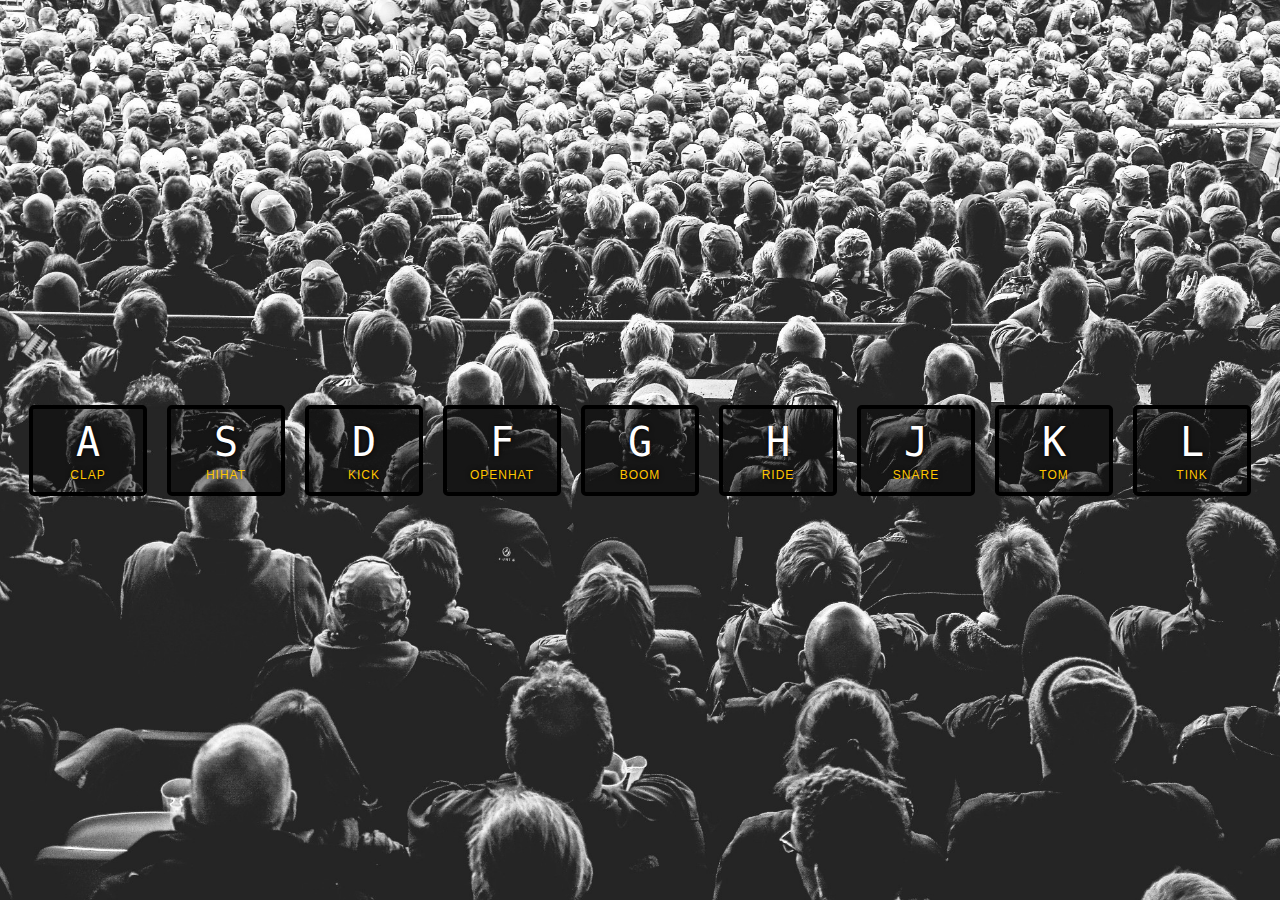
<file: 01 - Drum Kit/index.html>
<!DOCTYPE html>
<html lang="en">
<head>
  <meta charset="UTF-8">
  <title>JS Drum Kit</title>
  <link rel="stylesheet" href="style.css">
</head>
<body>

  <div class="keys">
    <div data-key="65" class="key">
      <kbd>A</kbd>
      <span class="sound">clap</span>
    </div>
    <div data-key="83" class="key">
      <kbd>S</kbd>
      <span class="sound">hihat</span>
    </div>
    <div data-key="68" class="key">
      <kbd>D</kbd>
      <span class="sound">kick</span>
    </div>
    <div data-key="70" class="key">
      <kbd>F</kbd>
      <span class="sound">openhat</span>
    </div>
    <div data-key="71" class="key">
      <kbd>G</kbd>
      <span class="sound">boom</span>
    </div>
    <div data-key="72" class="key">
      <kbd>H</kbd>
      <span class="sound">ride</span>
    </div>
    <div data-key="74" class="key">
      <kbd>J</kbd>
      <span class="sound">snare</span>
    </div>
    <div data-key="75" class="key">
      <kbd>K</kbd>
      <span class="sound">tom</span>
    </div>
    <div data-key="76" class="key">
      <kbd>L</kbd>
      <span class="sound">tink</span>
    </div>
  </div>

  <audio data-key="65" src="sounds/clap.wav"></audio>
  <audio data-key="83" src="sounds/hihat.wav"></audio>
  <audio data-key="68" src="sounds/kick.wav"></audio>
  <audio data-key="70" src="sounds/openhat.wav"></audio>
  <audio data-key="71" src="sounds/boom.wav"></audio>
  <audio data-key="72" src="sounds/ride.wav"></audio>
  <audio data-key="74" src="sounds/snare.wav"></audio>
  <audio data-key="75" src="sounds/tom.wav"></audio>
  <audio data-key="76" src="sounds/tink.wav"></audio>
  
  <script src="script.js"></script>

</body>
</html>
</file>
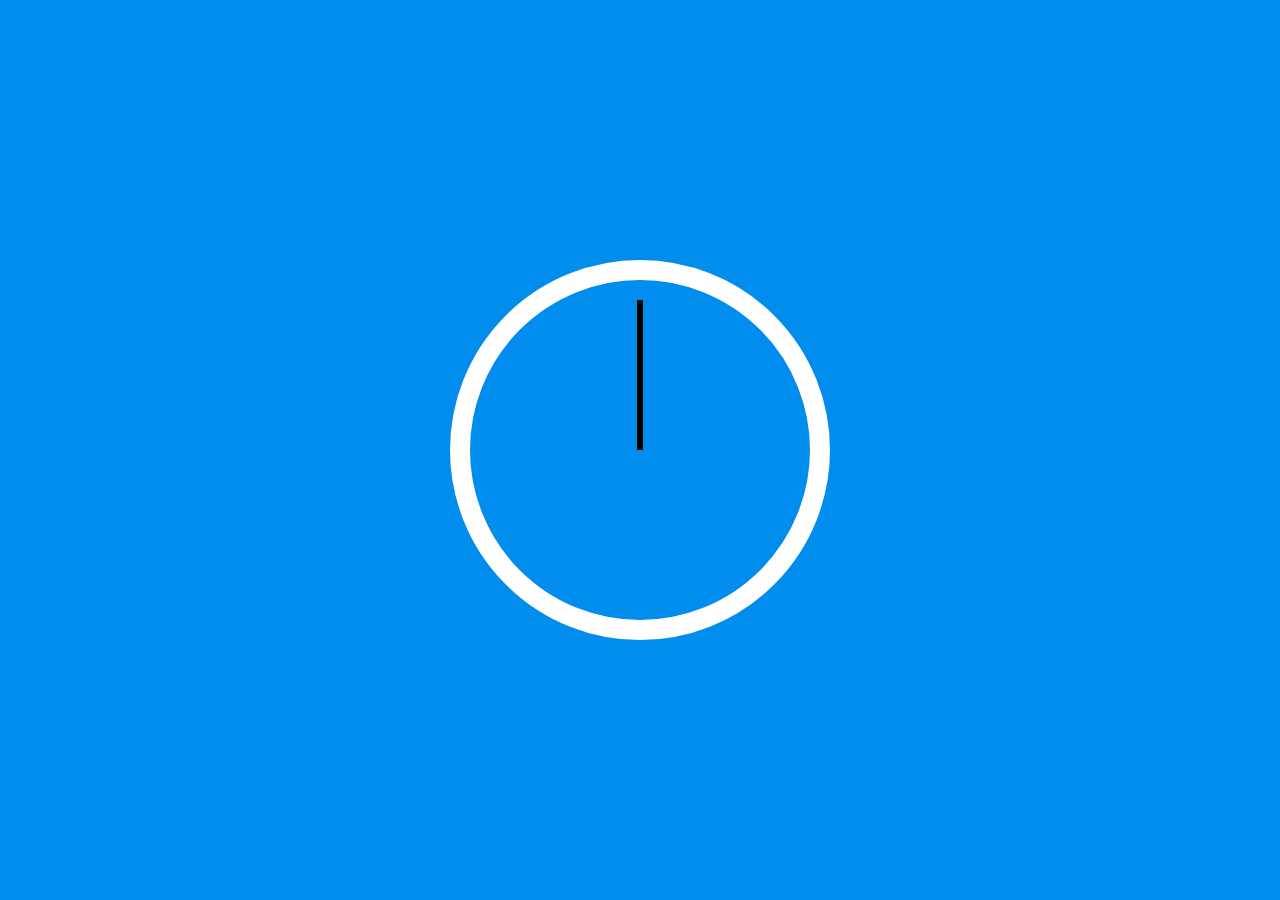
<file: 02 - CSS + JS Clock/index.html>
<!DOCTYPE html>
<html lang="en">
<head>
  <meta charset="UTF-8">
  <title>JS + CSS Clock</title>
  <link rel="stylesheet" href="styles.css">
</head>
<body>

    <div class="clock">
      <div class="clock-face">
        <div class="hand hour-hand"></div>
        <div class="hand min-hand"></div>
        <div class="hand second-hand"></div>
      </div>
    </div>

  <script src="script.js"></script>
</body>
</html>
</file>
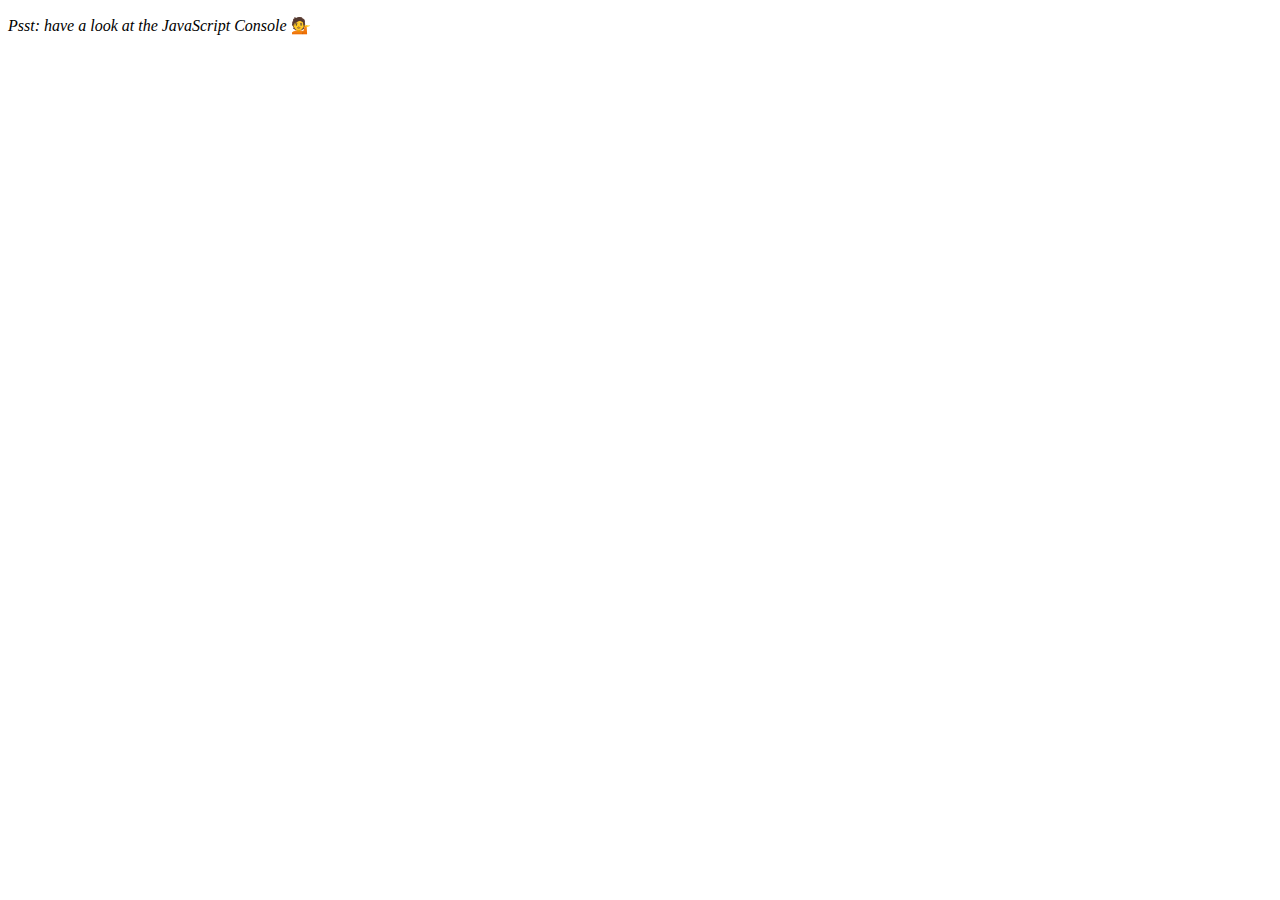
<file: 04 - Array Cardio/index.html>
<!DOCTYPE html>
<html lang="en">
<head>
  <meta charset="UTF-8">
  <title>Array Cardio 💪</title>
</head>
<body>
  <p><em>Psst: have a look at the JavaScript Console</em> 💁</p>
  <script src="script.js"></script>
</body>
</html>
</file>
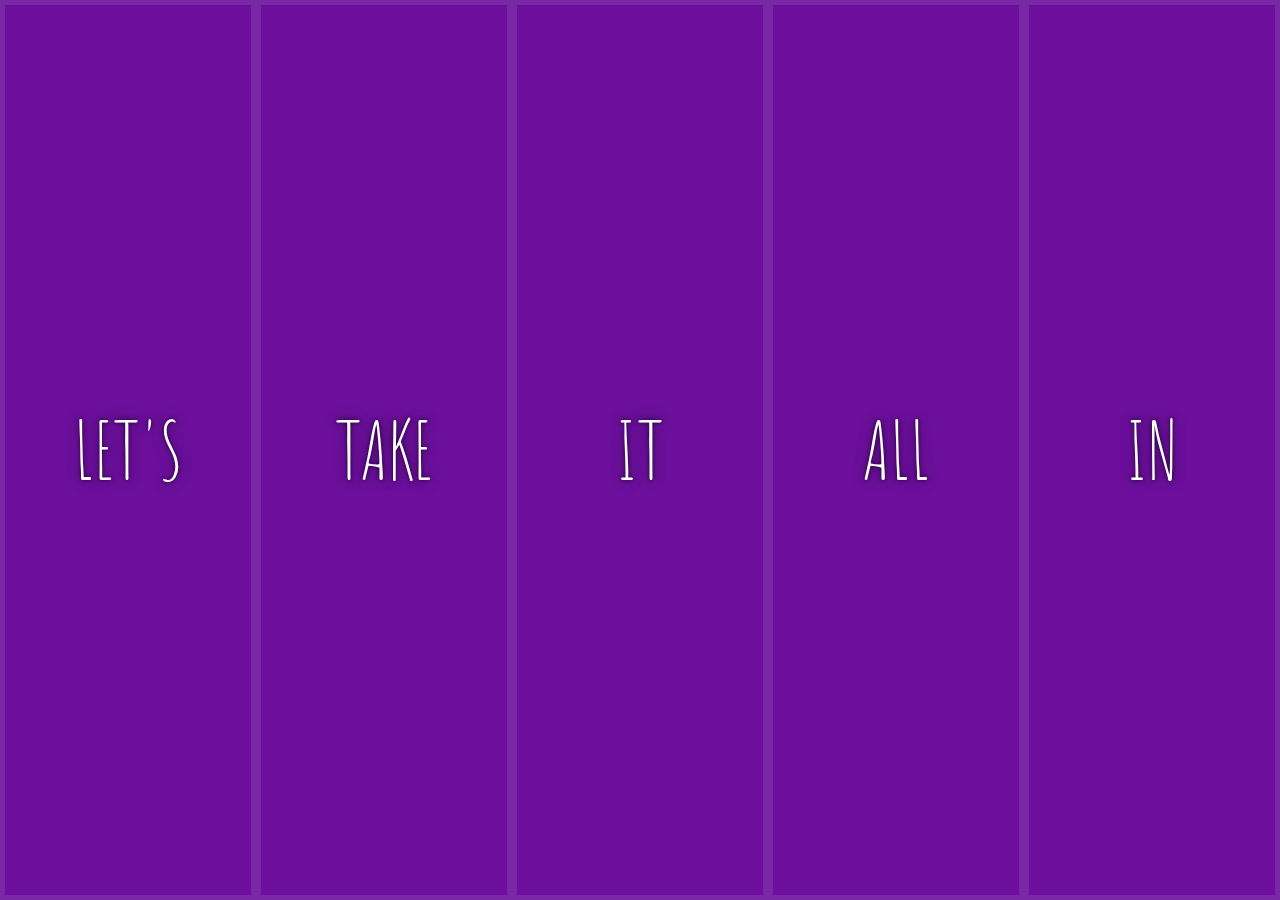
<file: 05 - Flex Panel/index.html>
<!DOCTYPE html>
<html lang="en">
<head>
  <meta charset="UTF-8">
  <title>Flex Panels 💪</title>
  <link href='https://fonts.googleapis.com/css?family=Amatic+SC' rel='stylesheet' type='text/css'>
  <link rel="stylesheet" href="style.css">
</head>
<body>
  
  <div class="panels">
    <div class="panel panel1">
      <p>Hey</p>
      <p>Let's</p>
      <p>Dance</p>
    </div>
    <div class="panel panel2">
      <p>Give</p>
      <p>Take</p>
      <p>Receive</p>
    </div>
    <div class="panel panel3">
      <p>Experience</p>
      <p>It</p>
      <p>Today</p>
    </div>
    <div class="panel panel4">
      <p>Give</p>
      <p>All</p>
      <p>You can</p>
    </div>
    <div class="panel panel5">
      <p>Life</p>
      <p>In</p>
      <p>Motion</p>
    </div>
  </div>

  <script src="script.js"></script>
</body>
</html>
</file>
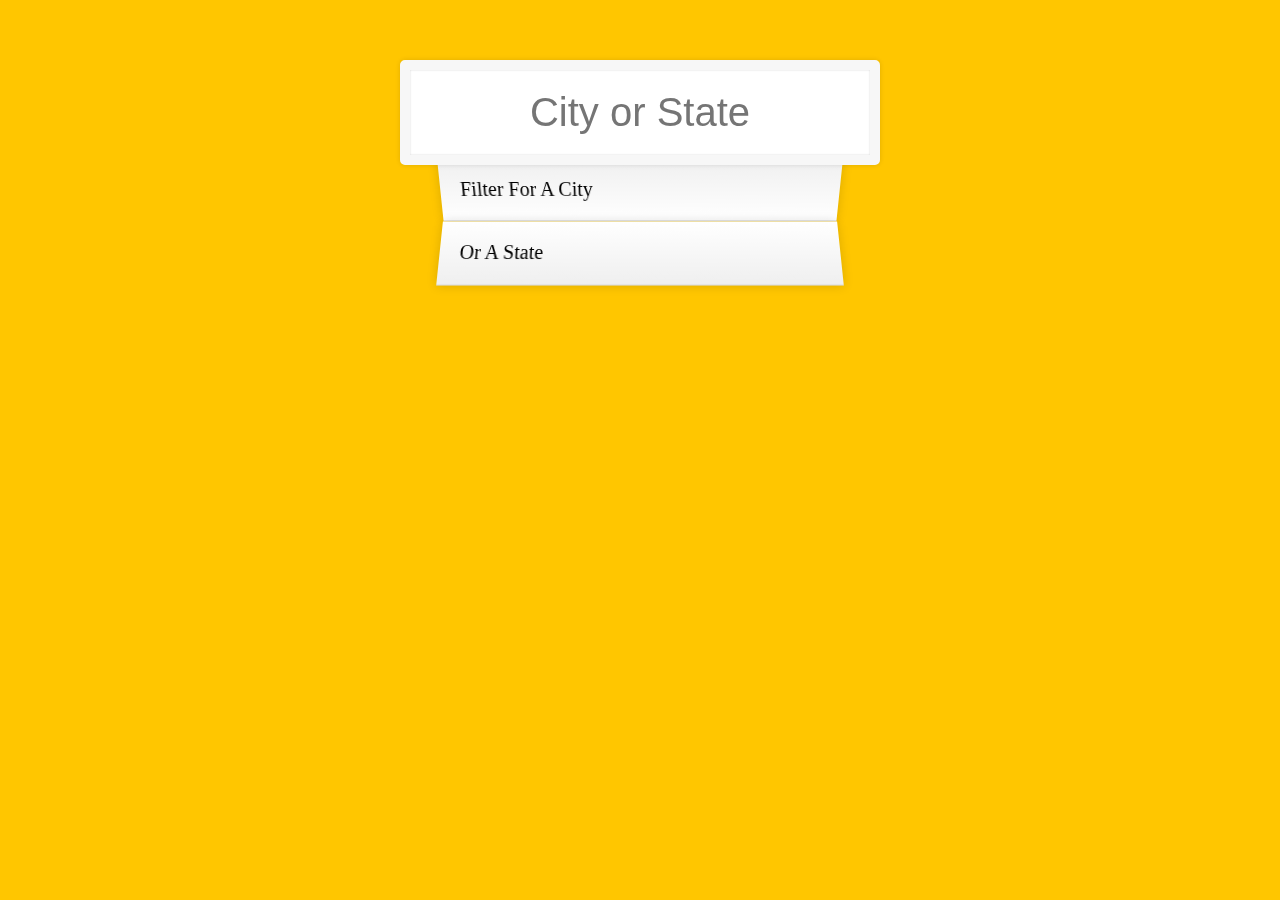
<file: 06 - Ajax Type Ahead/index.html>
<!DOCTYPE html>
<html lang="en">
<head>
  <meta charset="UTF-8">
  <title>Type Ahead 👀</title>
  <link rel="stylesheet" href="style.css">
</head>
<body>

  <form class="search-form">
    <input type="text" class="search" placeholder="City or State">
    <ul class="suggestions">
      <li>Filter for a city</li>
      <li>or a state</li>
    </ul>
  </form>

  <script src="script.js"></script>
</body>
</html>
</file>
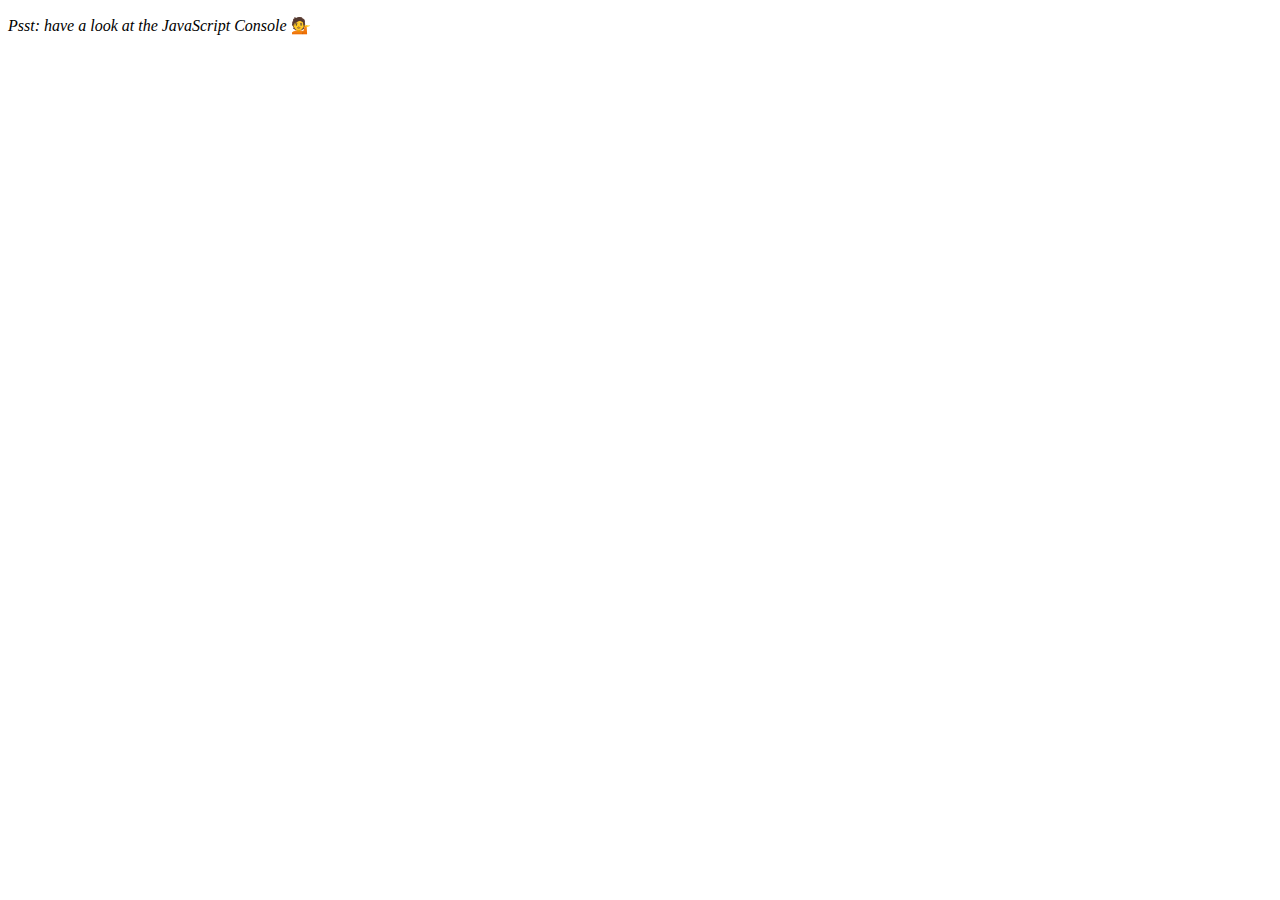
<file: 07 - Array Cardio 2/index.html>
<!DOCTYPE html>
<html lang="en">
<head>
  <meta charset="UTF-8">
  <title>Array Cardio 💪💪</title>
</head>
<body>
  <p><em>Psst: have a look at the JavaScript Console</em> 💁</p>

  <script src="script.js"></script>
</body>
</html>
</file>
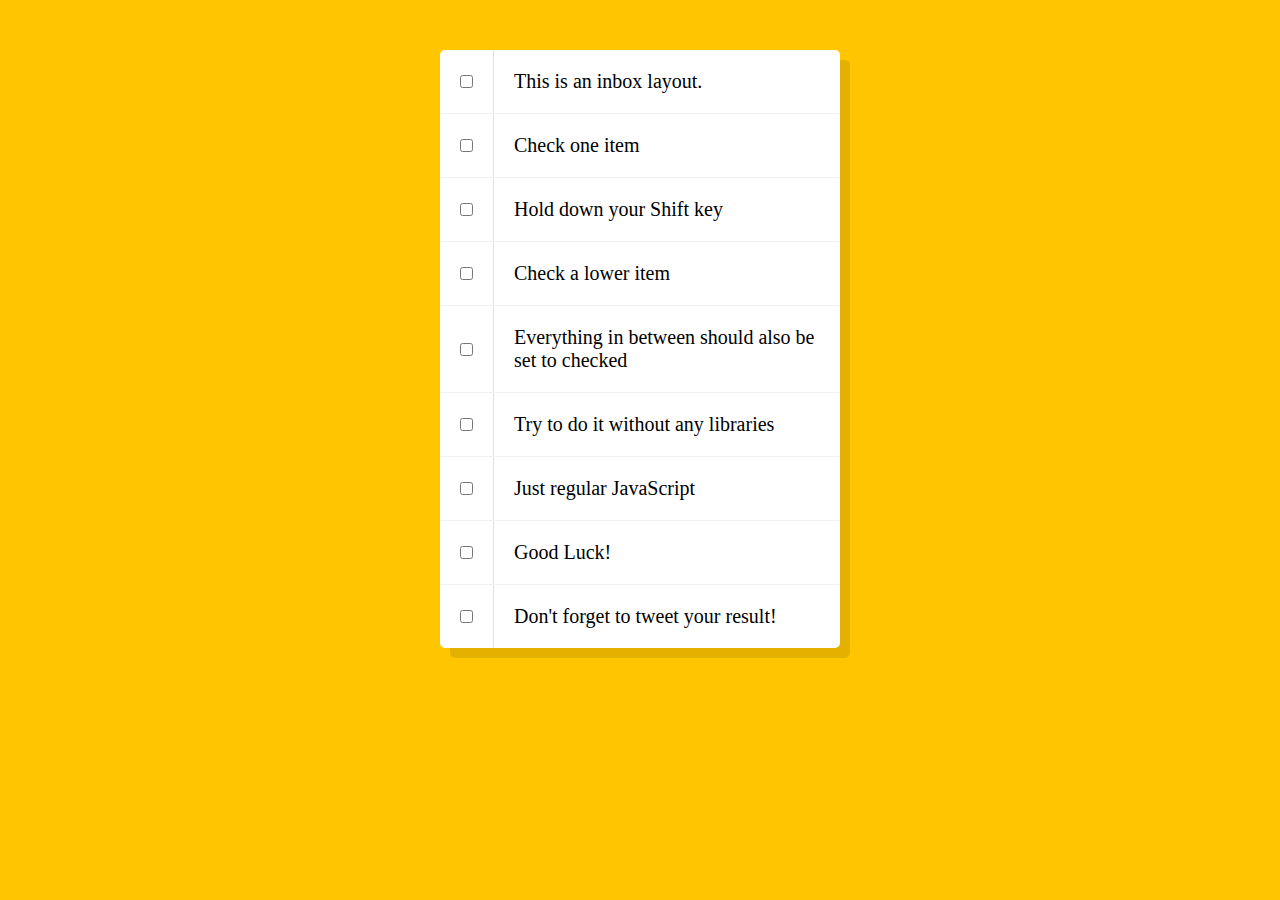
<file: 10 - Check Multiple Holding Shift/index.html>
<!DOCTYPE html>
<html lang="en">
<head>
  <meta charset="UTF-8">
  <title>Hold Shift to Check Multiple Checkboxes</title>
  <link rel="stylesheet" href="style.css">
</head>
<body>
  <!--
  The following is a common layout you would see in an email client.
  When a user clicks a checkbox, holds Shift, and then clicks another checkbox a few rows down, all the checkboxes inbetween those two checkboxes should be checked.
  -->

  <div class="inbox">
    <div class="item">
      <input type="checkbox">
      <p>This is an inbox layout.</p>
    </div>
    <div class="item">
      <input type="checkbox">
      <p>Check one item</p>
    </div>
    <div class="item">
      <input type="checkbox">
      <p>Hold down your Shift key</p>
    </div>
    <div class="item">
      <input type="checkbox">
      <p>Check a lower item</p>
    </div>
    <div class="item">
      <input type="checkbox">
      <p>Everything in between should also be set to checked</p>
    </div>
    <div class="item">
      <input type="checkbox">
      <p>Try to do it without any libraries</p>
    </div>
    <div class="item">
      <input type="checkbox">
      <p>Just regular JavaScript</p>
    </div>
    <div class="item">
      <input type="checkbox">
      <p>Good Luck!</p>
    </div>
    <div class="item">
      <input type="checkbox">
      <p>Don't forget to tweet your result!</p>
    </div>
  </div>
  <script src="script.js"></script>
</body>
</html>
</file>
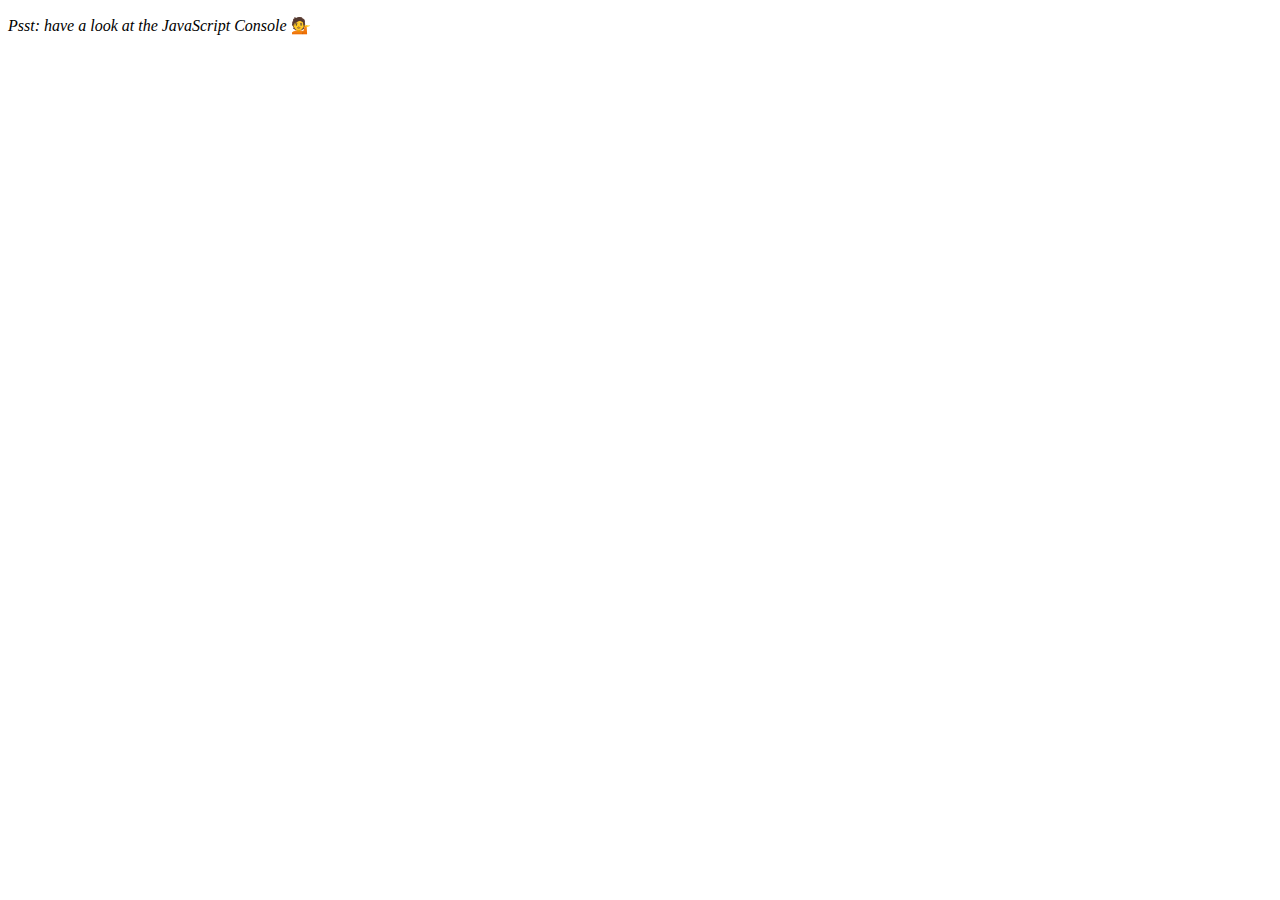
<file: 14 - JavaScript Reference vs Copy/index.html>
<!DOCTYPE html>
<html lang="en">
<head>
  <meta charset="UTF-8">
  <title>JS Reference VS Copy</title>
</head>
<body>
  <p><em>Psst: have a look at the JavaScript Console</em> 💁</p>
  
<script src="scripts.js"></script>

</body>
</html>
</file>
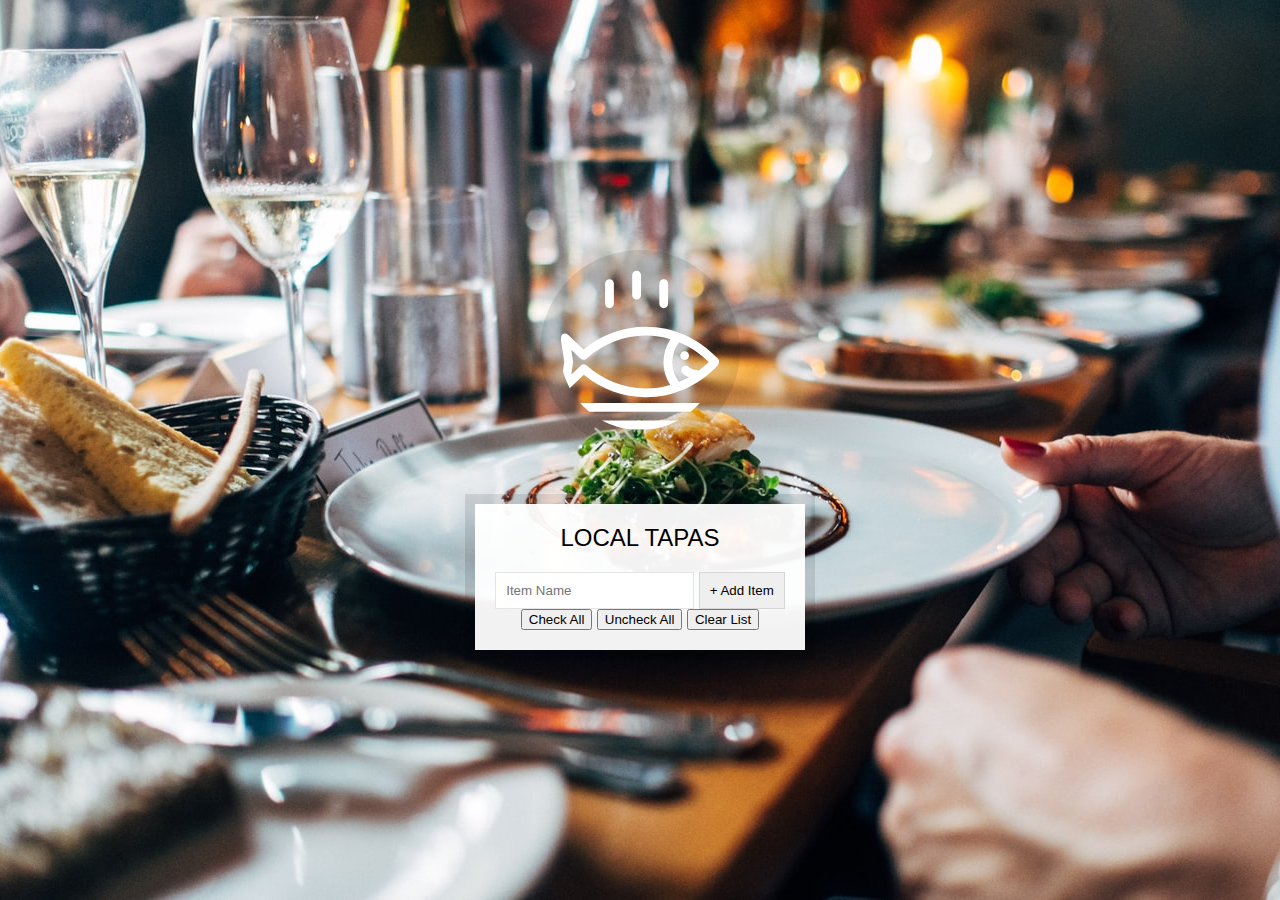
<file: 15 - LocalStorage and Events/index.html>
<!DOCTYPE html>
<html lang="en">

<head>
  <meta charset="UTF-8">
  <title>LocalStorage</title>
  <link rel="stylesheet" href="style.css">
</head>

<body>
  <!--
      Fish SVG Cred:
      https://thenounproject.com/search/?q=fish&i=589236
   -->

  <svg xmlns="http://www.w3.org/2000/svg" xmlns:xlink="http://www.w3.org/1999/xlink" version="1.1" x="0px" y="0px"
    viewBox="0 0 512 512" enable-background="new 0 0 512 512" xml:space="preserve">
    <g>
      <path
        d="M495.9,425.3H16.1c-5.2,0-10.1,2.9-12.5,7.6c-2.4,4.7-2.1,10.3,0.9,14.6l39,56.4c2.6,3.8,7,6.1,11.6,6.1h401.7   c4.6,0,9-2.3,11.6-6.1l39-56.4c3-4.3,3.3-9.9,0.9-14.6C506,428.2,501.1,425.3,495.9,425.3z M449.4,481.8H62.6L43,453.6H469   L449.4,481.8z" />
      <path
        d="M158.3,122c7.8,0,14.1-6.3,14.1-14.1V43.4c0-7.8-6.3-14.1-14.1-14.1c-7.8,0-14.1,6.3-14.1,14.1v64.5   C144.2,115.7,150.5,122,158.3,122z" />
      <path
        d="M245.1,94.7c7.8,0,14.1-6.3,14.1-14.1V16.1c0-7.8-6.3-14.1-14.1-14.1C237.3,2,231,8.3,231,16.1v64.5   C231,88.4,237.3,94.7,245.1,94.7z" />
      <path
        d="M331.9,122c7.8,0,14.1-6.3,14.1-14.1V43.4c0-7.8-6.3-14.1-14.1-14.1s-14.1,6.3-14.1,14.1v64.5   C317.8,115.7,324.1,122,331.9,122z" />
      <path
        d="M9.6,385.2c5.3,2.8,11.8,1.9,16.2-2.2l50.6-47.7c56.7,46.5,126.6,71.9,198.3,71.9c0,0,0,0,0,0   c87.5,0,169.7-36.6,231.4-103.2c5-5.4,5-13.8,0-19.2c-61.8-66.5-144-103.2-231.4-103.2c-72,0-142.2,25.6-199,72.5l-50-47.1   c-4.4-4.1-10.9-5-16.2-2.2c-5.3,2.8-8.3,8.7-7.4,14.6l11.6,75L2.2,370.6C1.3,376.5,4.2,382.4,9.6,385.2z M380.9,230.8   c34.9,14.3,67.2,35.7,95.3,63.6c-10.1,10-20.8,19.2-31.9,27.5c-22.4-3.3-29.6-8.8-30.7-9.7c-4-5.7-11.8-7.7-18.1-4.4   c-6.9,3.6-9.5,12.2-5.9,19.1c1.9,3.5,7.3,10.3,22.4,16c-10.1,5.7-20.5,10.7-31.1,15.1C352.4,320.2,352.4,268.6,380.9,230.8z    M36.3,255.6l29.4,27.7c5.3,5,13.6,5.1,19.1,0.3c53.2-47.6,120.7-73.7,190-73.7c26.9,0,53.2,3.9,78.5,11.3   c-29.3,44.6-29.3,102,0,146.6c-25.3,7.4-51.6,11.3-78.5,11.3c-69,0-136.3-26-189.4-73.2c-2.7-2.4-13.4-6.3-19.1,0.3l-30.1,28.3   l5.7-40C42.2,293,36.3,255.6,36.3,255.6z" />
      <circle cx="398.8" cy="273.8" r="14.1" />
    </g>
  </svg>

  <div class="wrapper">
    <h2>LOCAL TAPAS</h2>
    <p></p>
    <ul class="plates">
      <li>Loading Tapas...</li>
    </ul>
    <form class="add-items">
      <input type="text" name="item" placeholder="Item Name" required>
      <input type="submit" value="+ Add Item">
    </form>
    <button class="check-all" type="submit" value="Check All">Check All </button>
    <button class="uncheck-all" type="submit" value="Uncheck All">Uncheck All </button>
    <button class="clear-list" type="submit" value="Clear All">Clear List</button>
  </div>

  <script src="scripts.js"></script>
</body>

</html>
</file>
<file: 01 - Drum Kit/style.css>
html {
  font-size: 10px;
  background: url('./background.jpg') bottom center;
  background-size: cover;
}

body,html {
  margin: 0;
  padding: 0;
  font-family: sans-serif;
}

.keys {
  display: flex;
  flex: 1;
  min-height: 100vh;
  align-items: center;
  justify-content: center;
}

.key {
  border: .4rem solid black;
  border-radius: .5rem;
  margin: 1rem;
  font-size: 1.5rem;
  padding: 1rem .5rem;
  transition: all .07s ease;
  width: 10rem;
  text-align: center;
  color: white;
  background: rgba(0,0,0,0.4);
  text-shadow: 0 0 .5rem black;
}

.playing {
  transform: scale(1.1);
  border-color: #ffc600;
  box-shadow: 0 0 1rem #ffc600;
}

kbd {
  display: block;
  font-size: 4rem;
}

.sound {
  font-size: 1.2rem;
  text-transform: uppercase;
  letter-spacing: .1rem;
  color: #ffc600;
}
</file>
<file: 02 - CSS + JS Clock/styles.css>
html {
    background: #018DED url(https://unsplash.it/1500/1000?image=881&blur=5);
    font-family: 'helvetica neue';
    background-size: cover;
    font-size: 10px;
    text-align: center;
}

body {
    font-size: 2rem;
    display: flex;
    flex: 1;
    min-height: 100vh;
    align-items: center;
    margin: 0;
}

.clock {
    height: 30rem;
    border: 20px solid white;
    border-radius: 50%;
    margin: 50px auto;
    position: relative;
    padding: 2rem;
    width: 30rem;
    box-shadow: 0 0 0 4px, 
        rgba(0,0,0,0.1) 
        inset 0 0 0 3px #EFEFEF,
        inset 0 0 10px black,
        0 0 10px rgba(0,0,0,0.2);
}

.clock-face {
    width: 100%;
    position: relative;
    transform: translateY(-3px); /* account for the height of the clock hands */
    height: 100%;
}

.hand {
    height: 6px;
    width: 50%;
    position: absolute;
    background: black;
    top: 50%;
    transform-origin: 100%;
    transform: rotate(90deg);
    transition: all 0.05s;
    transition-timing-function: cubic-bezier(.01, 2.7, 0.58, 1);
}
</file>
<file: 05 - Flex Panel/style.css>
html {
    box-sizing: border-box;
    background: #ffc600;
    font-family: 'helvetica neue';
    font-size: 20px;
    font-weight: 200;
}

body {
    margin: 0;
}

*, *:before, *:after {
    box-sizing: inherit;
}

.panels {
    min-height: 100vh;
    overflow: hidden;
    display:flex
}

.panel {
    background: #6B0F9C;
    box-shadow: inset 0 0 0 5px rgba(255,255,255,0.1);
    color: white;
    text-align: center;
    align-items: center;
    /* Safari transitionend event.propertyName === flex */
    /* Chrome + FF transitionend event.propertyName === flex-grow */
    transition:
        font-size 0.7s cubic-bezier(0.61,-0.19, 0.7,-0.11),
        flex 0.7s cubic-bezier(0.61,-0.19, 0.7,-0.11),
        background 0.2s;
    font-size: 20px;
    background-size: cover;
    background-position: center;
    flex: 1;
    justify-content: center;
    align-items: center;
    display: flex;
    flex-direction: column;
}

.panel1 { background-image:url(https://source.unsplash.com/gYl-UtwNg_I/1500x1500); }
.panel2 { background-image:url(https://source.unsplash.com/rFKUFzjPYiQ/1500x1500); }
.panel3 { background-image:url(https://images.unsplash.com/photo-1465188162913-8fb5709d6d57?ixlib=rb-0.3.5&q=80&fm=jpg&crop=faces&cs=tinysrgb&w=1500&h=1500&fit=crop&s=967e8a713a4e395260793fc8c802901d); }
.panel4 { background-image:url(https://source.unsplash.com/ITjiVXcwVng/1500x1500); }
.panel5 { background-image:url(https://source.unsplash.com/3MNzGlQM7qs/1500x1500); }

/* Flex Children */
.panel > * {
    margin: 0;
    width: 100%;
    transition: transform 0.5s;
    flex: 1 0 auto;
    display: flex;
    justify-content: center;
    align-items: center;
}

.panel > *:first-child { transform: translateY(-100%); }
.panel.open-active > *:first-child { transform: translateY(0); }
.panel > *:last-child { transform: translateY(100%); }
.panel.panel.open-active > *:last-child { transform: translateY(0%); }


.panel p {
    text-transform: uppercase;
    font-family: 'Amatic SC', cursive;
    text-shadow: 0 0 4px rgba(0, 0, 0, 0.72), 0 0 14px rgba(0, 0, 0, 0.45);
    font-size: 2em;
}

.panel p:nth-child(2) {
    font-size: 4em;
}

.panel.open {
    flex: 5;
    font-size: 40px;
}
</file>
<file: 06 - Ajax Type Ahead/style.css>
html {
  box-sizing: border-box;
  background: #ffc600;
  font-family: 'helvetica neue';
  font-size: 20px;
  font-weight: 200;
}

*, *:before, *:after {
  box-sizing: inherit;
}

input {
  width: 100%;
  padding: 20px;
}

.search-form {
  max-width: 400px;
  margin: 50px auto;
}

input.search {
  margin: 0;
  text-align: center;
  outline: 0;
  border: 10px solid #F7F7F7;
  width: 120%;
  left: -10%;
  position: relative;
  top: 10px;
  z-index: 2;
  border-radius: 5px;
  font-size: 40px;
  box-shadow: 0 0 5px rgba(0, 0, 0, 0.12), inset 0 0 2px rgba(0, 0, 0, 0.19);
}

.suggestions {
  margin: 0;
  padding: 0;
  position: relative;
  /*perspective: 20px;*/
}

.suggestions li {
  background: white;
  list-style: none;
  border-bottom: 1px solid #D8D8D8;
  box-shadow: 0 0 10px rgba(0, 0, 0, 0.14);
  margin: 0;
  padding: 20px;
  transition: background 0.2s;
  display: flex;
  justify-content: space-between;
  text-transform: capitalize;
}

.suggestions li:nth-child(even) {
  transform: perspective(100px) rotateX(3deg) translateY(2px) scale(1.001);
  background: linear-gradient(to bottom,  #ffffff 0%,#EFEFEF 100%);
}

.suggestions li:nth-child(odd) {
  transform: perspective(100px) rotateX(-3deg) translateY(3px);
  background: linear-gradient(to top,  #ffffff 0%,#EFEFEF 100%);
}

span.population {
  font-size: 15px;
}

.hl {
  background: #ffc600;
}
</file>
<file: 10 - Check Multiple Holding Shift/style.css>
html {
    font-family: sans-serif;
    background: #ffc600;
}

.inbox {
    max-width: 400px;
    margin: 50px auto;
    background: white;
    border-radius: 5px;
    box-shadow: 10px 10px 0 rgba(0,0,0,0.1);
}

.item {
    display: flex;
    align-items: center;
    border-bottom: 1px solid #F1F1F1;
}

.item:last-child {
    border-bottom: 0;
}

input:checked + p {
    background: #F9F9F9;
    text-decoration: line-through;
}

input[type="checkbox"] {
    margin: 20px;
}

p {
    margin: 0;
    padding: 20px;
    transition: background 0.2s;
    flex: 1;
    font-family:'helvetica neue';
    font-size: 20px;
    font-weight: 200;
    border-left: 1px solid #D1E2FF;
}
</file>
<file: 15 - LocalStorage and Events/style.css>
html {
  box-sizing: border-box;
  background: url("oh-la-la.jpeg") center no-repeat;
  background-size: cover;
  min-height: 100vh;
  display: flex;
  justify-content: center;
  align-items: center;
  text-align: center;
  font-family: Futura, "Trebuchet MS", Arial, sans-serif;
}

*,
*:before,
*:after {
  box-sizing: inherit;
}

svg {
  fill: white;
  background: rgba(0, 0, 0, 0.1);
  padding: 20px;
  border-radius: 50%;
  width: 200px;
  margin-bottom: 50px;
}

.wrapper {
  padding: 20px;
  max-width: 350px;
  background: rgba(255, 255, 255, 0.95);
  box-shadow: 0 0 0 10px rgba(0, 0, 0, 0.1);
}

h2 {
  text-align: center;
  margin: 0;
  font-weight: 200;
}

.plates {
  margin: 0;
  padding: 0;
  text-align: left;
  list-style: none;
}

.plates li {
  border-bottom: 1px solid rgba(0, 0, 0, 0.2);
  padding: 10px 0;
  font-weight: 100;
  display: flex;
}

.plates label {
  flex: 1;
  cursor: pointer;
}

.plates input {
  display: none;
}

.plates input + label:before {
  content: "⬜️";
  margin-right: 10px;
}

.plates input:checked + label:before {
  content: "🌮";
}

.add-items {
  margin-top: 20px;
}

.add-items input {
  padding: 10px;
  outline: 0;
  border: 1px solid rgba(0, 0, 0, 0.1);
}
</file>
